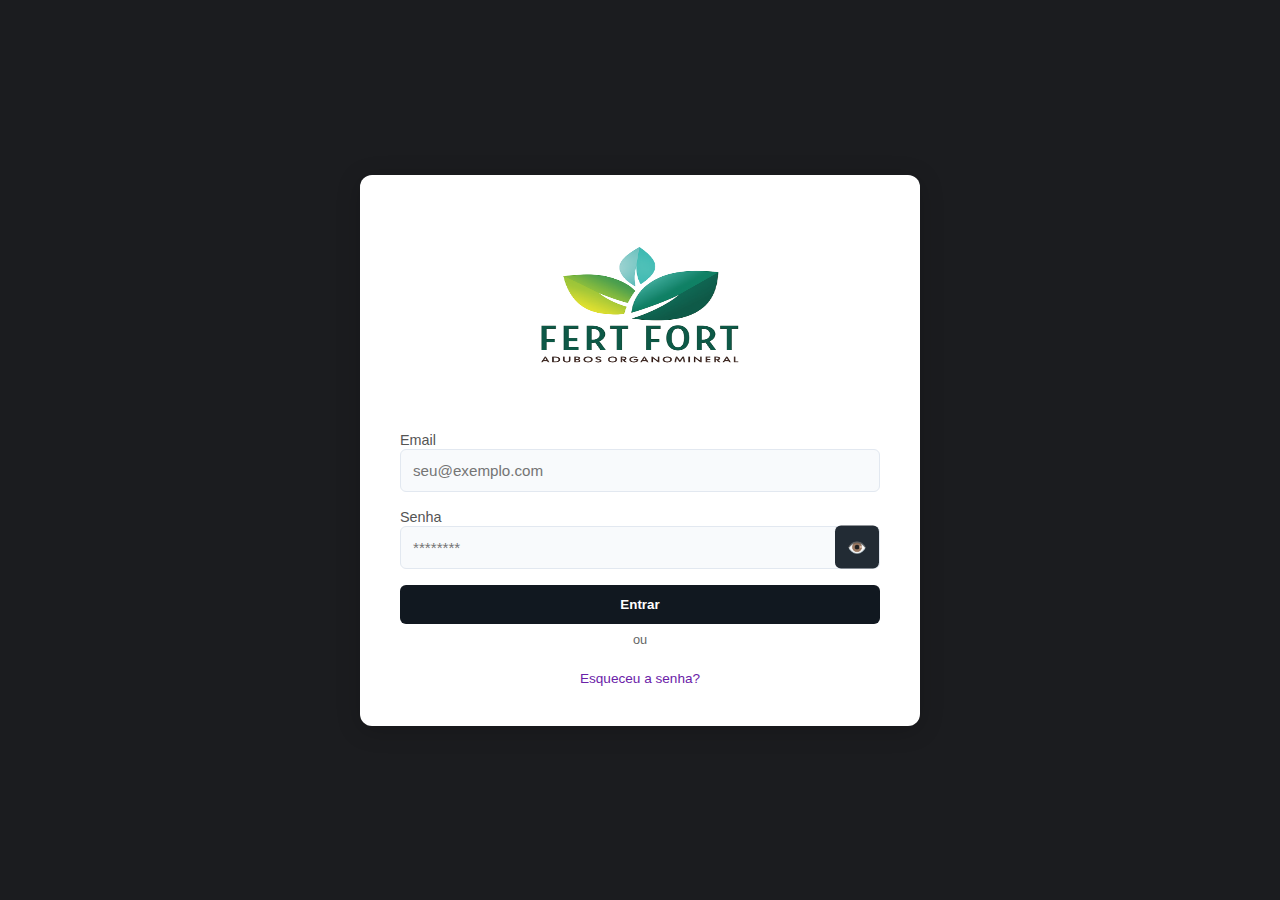
<file: views/login/index.html>
<!DOCTYPE html>
<html lang="pt-BR">
<head>
  <meta charset="UTF-8">
  <meta name="viewport" content="width=device-width, initial-scale=1.0">
  <title>Tela de Login</title>
  <link rel="stylesheet" href="style.css">

</head>
<body>
  <div class="login-container">
    <img src="/assets/logo-Photoroom.png" alt="Logo" />
    <form id="loginForm">
      <div>
        <label for="email">Email</label>
        <input type="email" id="email" placeholder="seu@exemplo.com" required />
      </div>

      <div class="input-group">
        <label for="senha">Senha</label>
        <input type="password" id="senha" placeholder="********" required />
        <button type="button" class="toggle-password" onclick="togglePassword()">👁️</button>
      </div>

      <button type="submit">Entrar</button>
    </form>

    <div class="divider">ou</div>

    <a href="#" class="forgot" onclick="alert('Acesse como Master e altere a senha!')">Esqueceu a senha?</a>
  </div>
  <script src="script.js"></script>
</body>
</html>
</file>
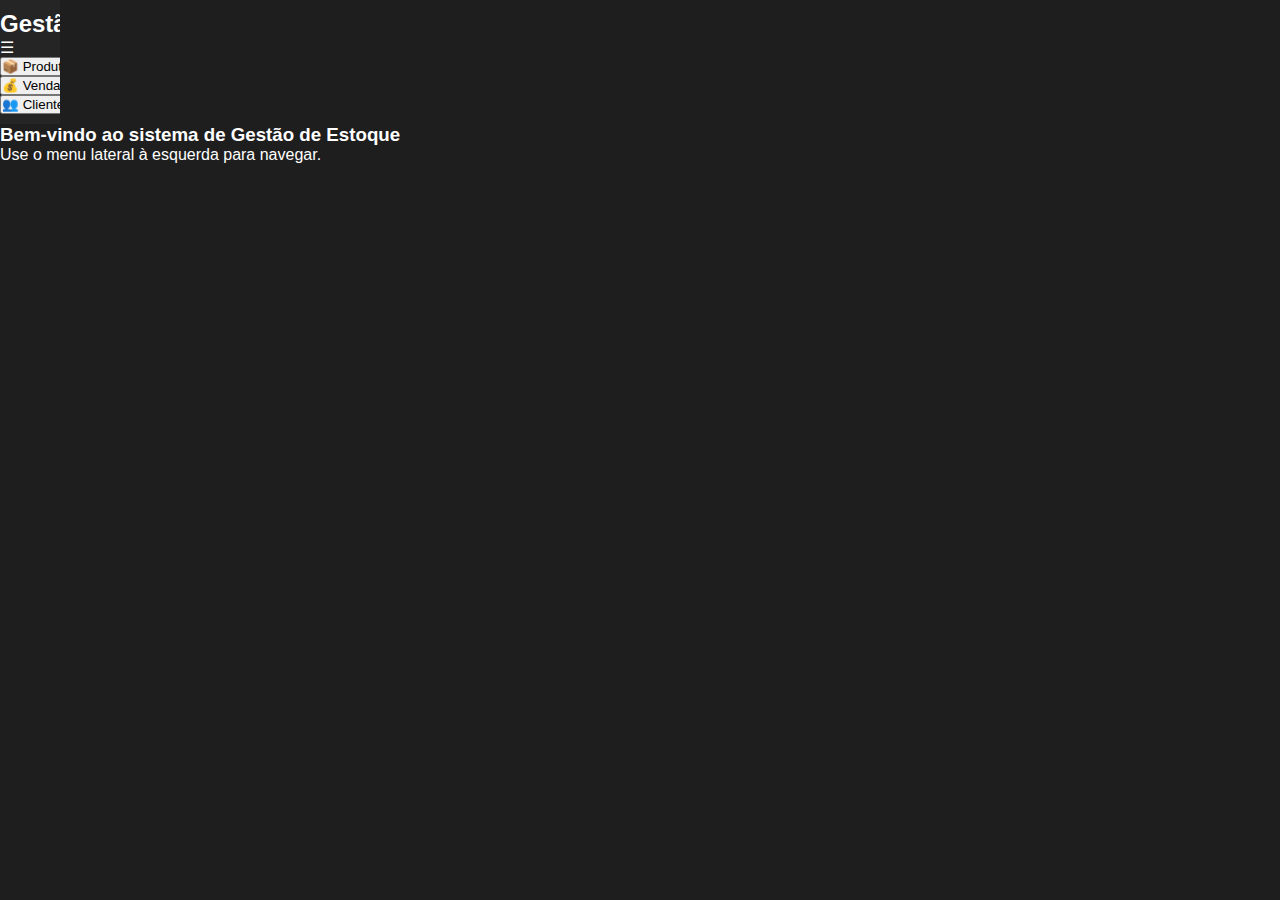
<file: views/Main/index.html>
<html lang="pt-br">
<head>
<meta charset="UTF-8">
<meta name="viewport" content="width=device-width, initial-scale=1.0">
<title>Página Principal</title>
<link rel="stylesheet" href="style.css">
</head>
<body>
<div class="sidebar">
<h2>Gestão de Estoque</h2>
<div class="menu-icon" onclick="toggleMenu()">☰</div>


<nav class="menu" id="menu">
<button onclick="toggleSubmenu('produtos')">📦 Produtos</button>
<div class="submenu" id="submenu-produtos">
<button onclick="carregarConteudo('Cadastrar Produto')">➕ Cadastrar Produto</button>
<button onclick="carregarConteudo('Listar Produtos')">📋 Listar Produtos</button>
</div>


<button onclick="toggleSubmenu('vendas')">💰 Vendas</button>
<div class="submenu" id="submenu-vendas">
<button onclick="carregarConteudo('Nova Venda')">🛒 Nova Venda</button>
<button onclick="carregarConteudo('Relatório de Vendas')">📊 Relatório de Vendas</button>
</div>


<button onclick="toggleSubmenu('clientes')">👥 Clientes</button>
<div class="submenu" id="submenu-clientes">
<button onclick="carregarConteudo('Cadastrar Cliente')">➕ Cadastrar Cliente</button>
<button onclick="carregarConteudo('Listar Clientes')">📋 Listar Clientes</button>
</div>
</nav>
</div>


<main id="conteudo">
<h3>Bem-vindo ao sistema de Gestão de Estoque</h3>
<p>Use o menu lateral à esquerda para navegar.</p>
</main>


<script src="script.js"></script>
</body>
</html>
</file>
<file: views/Main/style.css>
* {
      margin: 0;
      padding: 0;
      box-sizing: border-box;
    }

    body {
      font-family: Arial, sans-serif;
      background-color: #1e1e1e;
      color: #fff;
      height: 100vh;
      display: flex;
      flex-direction: column;
    }

    /* Barra superior */
    .topbar {
      height: 50px;
      background-color: #2a2d32;
      display: flex;
      justify-content: space-between;
      align-items: center;
      padding: 0 15px;
      border-bottom: 1px solid #333;
    }

    .topbar .menu-toggle {
      font-size: 20px;
      cursor: pointer;
      color: #fff;
    }

    .topbar-right {
      display: flex;
      align-items: center;
    }

    .topbar-right .icon {
      margin: 0 10px;
      cursor: pointer;
    }

    .profile {
      display: flex;
      align-items: center;
      margin-left: 15px;
    }

    .profile img {
      width: 32px;
      height: 32px;
      border-radius: 50%;
      margin-right: 8px;
    }

    /* Layout principal */
    .main {
      flex: 1;
      display: flex;
    }

    /* Sidebar */
    .sidebar {
      width: 60px;
      background-color: #252526;
      display: flex;
      flex-direction: column;
      padding: 10px 0;
      transition: width 0.3s ease;
      overflow: hidden;
      white-space: nowrap;
    }

    .sidebar.expanded {
      width: 200px;
    }

    .menu-item {
      display: flex;
      align-items: center;
      padding: 12px 15px;
      cursor: pointer;
      color: #bbb;
      transition: background 0.2s;
      position: relative;
    }

    .menu-item:hover {
      background-color: #333;
      color: #fff;
    }

    .menu-item i {
      font-size: 18px;
      width: 30px;
      text-align: center;
    }

    .menu-text {
      opacity: 0;
      margin-left: 10px;
      transition: opacity 0.3s ease;
    }

    .sidebar.expanded .menu-text {
      opacity: 1;
    }

    /* Submenu */
    .submenu {
      max-height: 0;
      overflow: hidden;
      background-color: #2e2e2e;
      transition: max-height 0.3s ease;
      flex-direction: column;
    }

    .submenu .submenu-item {
      padding: 8px 15px 8px 45px;
      color: #aaa;
      cursor: pointer;
      display: flex;
      align-items: center;
    }

    .submenu .submenu-item:hover {
      background-color: #3a3a3a;
      color: #fff;
    }

    .menu-item.active + .submenu {
      max-height: 200px; /* altura suficiente para expandir */
    }

    /* Conteúdo */
    .content {
      flex: 1;
      background-color: #1e1e1e;
      padding: 20px;
    }

    /* Submenu nível 2 */
    .submenu .submenu-item {
    padding: 8px 15px 8px 45px;
    color: #aaa;
    cursor: pointer;
    display: flex;
    align-items: center;
    }

    /* Submenu nível 3 */
    .submenu .submenu .submenu-item {
    padding-left: 65px;
    background-color: #363636;
    }
</file>
<file: views/login/style.css>
/* ======== RESET ======== */
    * {
      margin: 0;
      padding: 0;
      box-sizing: border-box;
      font-family: "Inter", sans-serif;
    }

    body {
      background: #1b1c1f;
      display: flex;
      justify-content: center;
      align-items: center;
      height: 100vh;
    }

    /* ======== CONTAINER ======== */
    .login-container {
      background: #ffffff;
      padding: 2.5rem;
      border-radius: 12px;
      box-shadow: 0 4px 25px rgba(0, 0, 0, 0.2);
      width: 560px;
      display: flex;
      flex-direction: column;
      align-items: center;
    }

    .login-container img {
      width: 300px;
      height: 200px;
      margin-bottom: 1rem;
    }

    h2 {
      color: #111;
      margin-bottom: 1.5rem;
    }

    /* ======== FORM ======== */
    form {
      width: 100%;
      display: flex;
      flex-direction: column;
      gap: 1rem;
    }

    label {
      font-size: 0.9rem;
      color: #555;
    }

    .input-group {
      position: relative;
    }

    input {
      width: 100%;
      padding: 0.75rem 2.5rem 0.75rem 0.75rem;
      border: 1px solid #e2e8f0;
      border-radius: 6px;
      font-size: 0.95rem;
      background: #f8fafc;
    }

    input:focus {
      outline: none;
      border-color: #3f0e5c;
      background: #fff;
    }

    /* ======== BOTÃO DE OLHO ======== */
    .toggle-password {
      position: absolute;
      right: 1px;
      top: 64.75%;
      transform: translateY(-50%);
      background: #222b34;
      border: none;
      cursor: pointer;
      font-size: 1rem;
      color: #555;
    }

    /* ======== BOTÃO ENTRAR ======== */
    button {
      background: #111820;
      color: #fff;
      border: none;
      border-radius: 6px;
      padding: 0.75rem;
      cursor: pointer;
      font-weight: 600;
      transition: background 0.2s;
    }

    button:hover {
      background: #222b34;
    }

    /* ======== LINKS ======== */
    .forgot {
      margin-top: 1rem;
      font-size: 0.85rem;
      text-align: center;
      color: #6b21a8;
      text-decoration: none;
    }

    .forgot:hover {
      text-decoration: underline;
    }

    .divider {
      text-align: center;
      font-size: 0.8rem;
      color: #666;
      margin: 0.5rem 0;
    }
</file>
